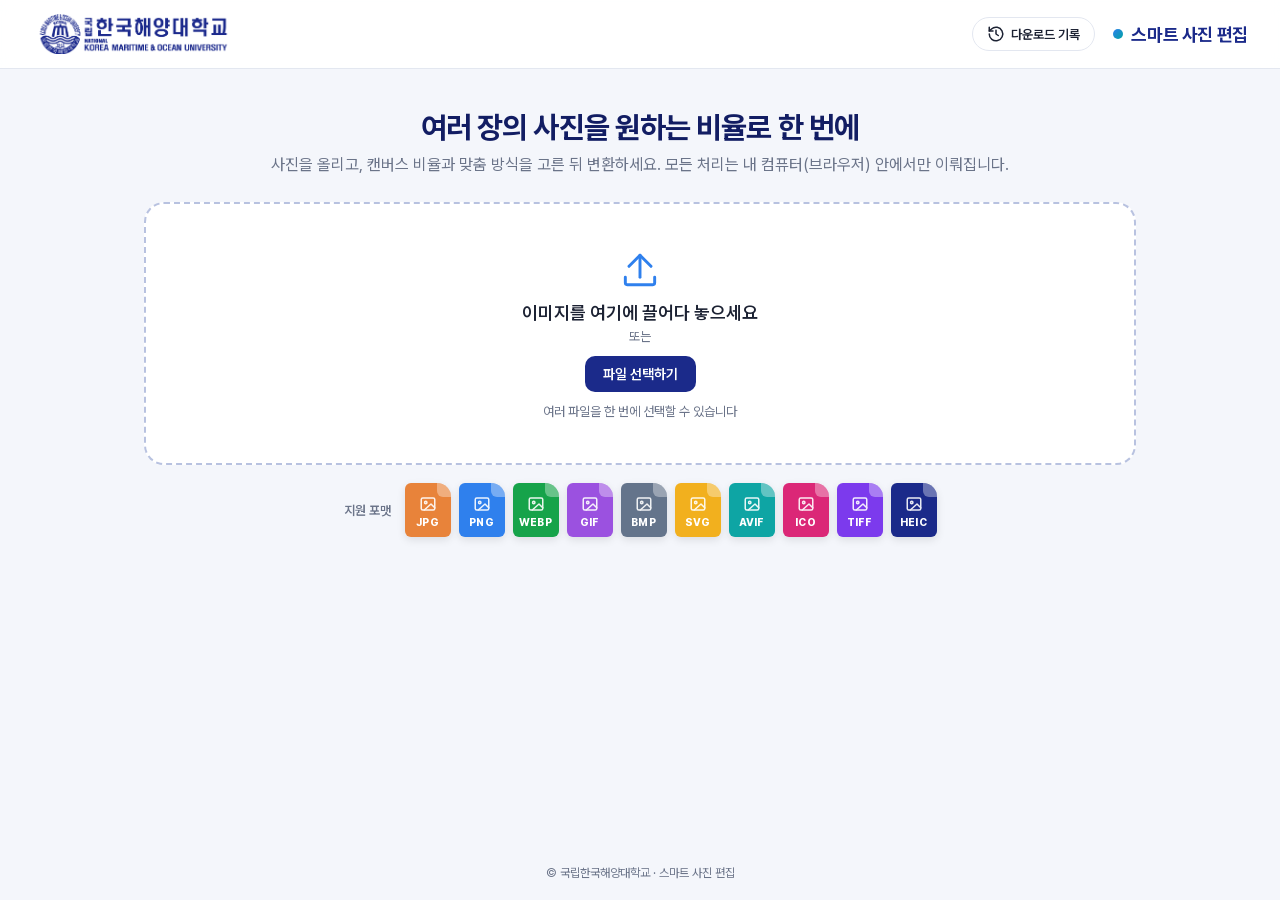
<file: source_code/index.html>
<!DOCTYPE html>
<html lang="ko">
<head>
<meta charset="UTF-8" />
<meta name="viewport" content="width=device-width, initial-scale=1.0" />
<title>스마트 사진 편집</title>
<link rel="stylesheet" href="style.css" />
</head>
<body>
  <header class="topbar">
    <a class="logo" href="https://kmou.ac.kr" target="_blank" rel="noopener" title="국립한국해양대학교 홈페이지로 이동">
      <img src="kmou_logo.png" alt="국립한국해양대학교" />
    </a>
    <div class="top-right">
      <button id="historyBtn" type="button" class="history-btn" title="지금까지 다운로드한 파일 보기">
        <svg viewBox="0 0 24 24" width="18" height="18" fill="none" stroke="currentColor" stroke-width="2" stroke-linecap="round" stroke-linejoin="round"><path d="M3 12a9 9 0 1 0 3-6.7L3 8"/><path d="M3 3v5h5"/><path d="M12 7v5l3 2"/></svg>
        <span>다운로드 기록</span>
        <span id="historyCount" class="hist-badge hidden">0</span>
      </button>
      <div class="site-name">
        <span class="site-dot"></span>
        스마트 사진 편집
      </div>
    </div>
  </header>

  <main class="container">
    <section class="hero">
      <h1>여러 장의 사진을 원하는 비율로 한 번에</h1>
      <p>사진을 올리고, 캔버스 비율과 맞춤 방식을 고른 뒤 변환하세요. 모든 처리는 내 컴퓨터(브라우저) 안에서만 이뤄집니다.</p>
    </section>

    <!-- 3, 4. 드래그 앤 드롭 / 파일 선택 -->
    <section id="dropZone" class="drop-zone" tabindex="0">
      <div class="drop-icon">
        <svg viewBox="0 0 24 24" width="44" height="44" fill="none" stroke="currentColor" stroke-width="1.6" stroke-linecap="round" stroke-linejoin="round"><path d="M12 16V4"/><path d="m6 10 6-6 6 6"/><path d="M4 16v3a1 1 0 0 0 1 1h14a1 1 0 0 0 1-1v-3"/></svg>
      </div>
      <p class="drop-title">이미지를 여기에 끌어다 놓으세요</p>
      <p class="drop-sub">또는</p>
      <button id="pickBtn" type="button" class="btn btn-primary">파일 선택하기</button>
      <p class="drop-hint">여러 파일을 한 번에 선택할 수 있습니다</p>
      <input id="fileInput" type="file" multiple hidden
        accept="image/*,.jpg,.jpeg,.jfif,.png,.webp,.gif,.bmp,.svg,.avif,.ico,.tif,.tiff,.heic,.heif" />
    </section>

    <!-- 5. 지원 포맷 아이콘 -->
    <section class="formats">
      <span class="formats-label">지원 포맷</span>
      <div id="formatList" class="format-list"></div>
    </section>

    <!-- 6, 7. 옵션 -->
    <section id="optionsPanel" class="panel options hidden">
      <div class="opt-group presets">
        <h3>SNS 프리셋 <small class="muted-inline">한 번에 비율과 크기를 맞춰요</small></h3>
        <div id="presetGroup" class="preset-group"></div>
      </div>

      <div class="opt-group">
        <h3>캔버스 비율</h3>
        <div id="ratioGroup" class="chip-group">
          <button type="button" class="chip active" data-ratio="1:1"><i class="rbox" style="--w:1;--h:1"></i>1:1</button>
          <button type="button" class="chip" data-ratio="3:4"><i class="rbox" style="--w:3;--h:4"></i>3:4</button>
          <button type="button" class="chip" data-ratio="4:3"><i class="rbox" style="--w:4;--h:3"></i>4:3</button>
          <button type="button" class="chip" data-ratio="9:16"><i class="rbox" style="--w:9;--h:16"></i>9:16</button>
          <button type="button" class="chip" data-ratio="16:9"><i class="rbox" style="--w:16;--h:9"></i>16:9</button>
          <button type="button" class="chip" data-ratio="custom">커스텀</button>
        </div>
        <div id="customRatio" class="custom-ratio hidden">
          <input id="customW" type="number" min="1" step="0.1" value="5" aria-label="가로 비율" />
          <span>:</span>
          <input id="customH" type="number" min="1" step="0.1" value="4" aria-label="세로 비율" />
        </div>
      </div>

      <div class="opt-group">
        <h3>맞춤 방식</h3>
        <div id="modeGroup" class="seg">
          <button type="button" class="seg-btn active" data-mode="padding">
            <strong>Padding</strong><small>사진 전체를 보존하고 여백을 채움</small>
          </button>
          <button type="button" class="seg-btn" data-mode="crop">
            <strong>Crop</strong><small>비율에 맞게 가장자리를 잘라냄</small>
          </button>
        </div>
        <div id="paddingOpts" class="padding-opts">
          <span class="sub-label">여백 채우기</span>
          <div id="bgGroup" class="mini-seg">
            <button type="button" class="mini active" data-bg="solid">단색</button>
            <button type="button" class="mini" data-bg="auto" title="사진 가장자리의 대표 색으로 채웁니다">자동 색상</button>
            <button type="button" class="mini" data-bg="blur" title="같은 사진을 흐리게 확대해 채웁니다">블러</button>
          </div>
          <div id="solidOpts" class="solid-opts">
            <label>색상 <input id="padColor" type="color" value="#ffffff" /></label>
            <label class="check"><input id="padTransparent" type="checkbox" /> 투명 (PNG·WEBP)</label>
          </div>
        </div>
      </div>

      <div class="opt-group">
        <h3>출력 크기</h3>
        <label class="size-label">긴 변
          <input id="longSide" type="number" min="16" max="16384" placeholder="원본 기준" />
          px
        </label>
        <p class="muted">비워두면 원본 해상도를 기준으로 만듭니다.</p>
      </div>

      <div class="opt-actions">
        <button id="startBtn" type="button" class="btn btn-primary btn-lg">변환 시작</button>
      </div>
    </section>

    <!-- 4, 8~11. 파일 목록 -->
    <section id="listPanel" class="panel hidden">
      <div class="list-head">
        <h3>
          <label class="select-all" title="전체 선택 / 해제"><input id="selectAll" type="checkbox" checked /></label>
          업로드한 사진 <span id="fileCount" class="count">0</span>
          <span id="selCount" class="sel-count"></span>
        </h3>
        <div class="list-actions">
          <label id="pickSaveRow" class="mini-switch hidden" title="다운로드할 때마다 저장할 폴더와 파일 이름을 직접 정합니다">
            <input id="pickSaveToggle" type="checkbox" checked />
            <span class="switch"></span>
            저장 위치 직접 선택
          </label>
          <button id="clearBtn" type="button" class="btn btn-ghost">모두 지우기</button>
          <button id="zipBtn" type="button" class="btn btn-accent" disabled>
            <svg viewBox="0 0 24 24" width="18" height="18" fill="none" stroke="currentColor" stroke-width="2" stroke-linecap="round" stroke-linejoin="round"><path d="M12 4v12"/><path d="m6 10 6 6 6-6"/><path d="M4 20h16"/></svg>
            <span id="zipLabel">일괄 다운로드 (.zip)</span>
          </button>
        </div>
      </div>
      <ul id="fileList" class="file-list"></ul>
    </section>
  </main>

  <footer class="footer">© 국립한국해양대학교 · 스마트 사진 편집</footer>

  <div id="editor" class="modal hidden" role="dialog" aria-modal="true">
    <div class="modal-card">
      <div class="modal-head">
        <div>
          <div id="edTitle" class="ed-title"></div>
          <div id="edMeta" class="ed-meta"></div>
        </div>
        <button id="edClose" type="button" class="rm-btn" title="닫기">×</button>
      </div>
      <div id="edStage" class="stage"><canvas id="edCanvas"></canvas></div>
      <p id="edHint" class="ed-hint"></p>
      <div class="modal-foot">
        <button id="edPrev" type="button" class="btn btn-ghost">‹ 이전</button>
        <button id="edCenter" type="button" class="btn btn-ghost">가운데로</button>
        <button id="edNext" type="button" class="btn btn-ghost">다음 ›</button>
        <button id="edDone" type="button" class="btn btn-primary">완료</button>
      </div>
    </div>
  </div>

  <aside id="historyDrawer" class="drawer hidden" aria-label="다운로드 기록">
    <div class="drawer-backdrop"></div>
    <div class="drawer-panel">
      <div class="drawer-head">
        <div>
          <h2>다운로드 기록</h2>
          <p id="historyUsage" class="drawer-sub">이 브라우저에만 저장됩니다</p>
        </div>
        <button id="historyClose" type="button" class="rm-btn" title="닫기">×</button>
      </div>
      <label class="switch-row">
        <input id="historyToggle" type="checkbox" checked />
        <span class="switch"></span>
        다운로드한 파일 자동 저장
      </label>
      <div id="historyBody" class="drawer-body">
        <ul id="historyList" class="history-list"></ul>
        <div id="historyEmpty" class="history-empty hidden">
          <svg viewBox="0 0 24 24" width="40" height="40" fill="none" stroke="currentColor" stroke-width="1.5" stroke-linecap="round" stroke-linejoin="round"><rect x="3" y="4" width="18" height="16" rx="2"/><circle cx="9" cy="10" r="1.6"/><path d="m21 17-5-5-9 8"/></svg>
          <p>아직 다운로드한 파일이 없어요.<br />변환 후 다운로드하면 여기에 쌓입니다.</p>
        </div>
      </div>
      <div class="drawer-foot">
        <button id="historyClear" type="button" class="btn btn-ghost">전체 삭제</button>
        <button id="historyZip" type="button" class="btn btn-primary">모두 ZIP으로 받기</button>
      </div>
    </div>
  </aside>

  <div id="toast" class="toast"></div>

  <script src="app.js"></script>
</body>
</html>
</file>
<file: source_code/style.css>
@font-face {
  font-family: "Pretendard";
  src: url("lib/PretendardVariable.woff2") format("woff2-variations"), url("lib/PretendardVariable.woff2") format("woff2");
  font-weight: 45 920;
  font-style: normal;
  font-display: swap;
}

:root {
  --navy: #1b2a8a;
  --navy-dark: #121d63;
  --sky: #2f80ed;
  --accent: #00a3a3;
  --bg: #f4f6fb;
  --card: #ffffff;
  --line: #e3e7f0;
  --text: #1c2233;
  --muted: #6b7489;
  --ok: #16a34a;
  --err: #dc2626;
  --radius: 14px;
  --shadow: 0 6px 24px rgba(27, 42, 138, 0.08);
}

* { box-sizing: border-box; }

body {
  margin: 0;
  font-family: "Pretendard", -apple-system, "Malgun Gothic", sans-serif;
  background: var(--bg);
  color: var(--text);
  min-height: 100vh;
  display: flex;
  flex-direction: column;
}

button { font-family: inherit; }
.hidden { display: none !important; }
.muted { color: var(--muted); font-size: 13px; margin: 6px 0 0; }

/* ── 상단 바 ── */
.topbar {
  position: sticky;
  top: 0;
  z-index: 10;
  display: flex;
  align-items: center;
  justify-content: space-between;
  padding: 14px 32px;
  background: rgba(255, 255, 255, 0.92);
  backdrop-filter: blur(8px);
  border-bottom: 1px solid var(--line);
}
.logo img { height: 40px; display: block; transition: opacity .2s; }
.logo:hover img { opacity: .75; }
.site-name {
  display: flex;
  align-items: center;
  gap: 8px;
  font-size: 18px;
  font-weight: 700;
  color: var(--navy);
  letter-spacing: -0.02em;
}
.site-dot {
  width: 10px; height: 10px; border-radius: 50%;
  background: linear-gradient(135deg, var(--sky), var(--accent));
}

/* ── 레이아웃 ── */
.container {
  width: 100%;
  max-width: 1040px;
  margin: 0 auto;
  padding: 40px 24px 60px;
  flex: 1;
}
.hero { text-align: center; margin-bottom: 28px; }
.hero h1 { font-size: 30px; margin: 0 0 10px; letter-spacing: -0.03em; color: var(--navy-dark); }
.hero p { margin: 0; color: var(--muted); }

.panel {
  background: var(--card);
  border: 1px solid var(--line);
  border-radius: var(--radius);
  box-shadow: var(--shadow);
  padding: 24px;
  margin-top: 20px;
}
.panel h3 { margin: 0 0 12px; font-size: 15px; }

/* ── 드롭존 ── */
.drop-zone {
  border: 2px dashed #b8c2e0;
  border-radius: 20px;
  background: var(--card);
  padding: 44px 24px;
  text-align: center;
  cursor: pointer;
  transition: border-color .2s, background .2s, transform .2s;
  outline: none;
}
.drop-zone:hover, .drop-zone:focus-visible { border-color: var(--sky); }
.drop-zone.dragover {
  border-color: var(--sky);
  background: #eef4ff;
  transform: scale(1.01);
}
.drop-icon { color: var(--sky); margin-bottom: 6px; }
.drop-title { font-size: 18px; font-weight: 600; margin: 4px 0; }
.drop-sub { color: var(--muted); margin: 6px 0 12px; font-size: 13px; }
.drop-hint { color: var(--muted); margin: 12px 0 0; font-size: 13px; }

/* ── 버튼 ── */
.btn {
  display: inline-flex; align-items: center; gap: 6px;
  border: none; border-radius: 10px;
  padding: 10px 18px;
  font-size: 14px; font-weight: 600;
  cursor: pointer;
  transition: background .2s, opacity .2s, transform .1s;
}
.btn:active:not(:disabled) { transform: translateY(1px); }
.btn:disabled { opacity: .4; cursor: not-allowed; }
.btn-primary { background: var(--navy); color: #fff; }
.btn-primary:hover:not(:disabled) { background: var(--navy-dark); }
.btn-accent { background: var(--accent); color: #fff; }
.btn-accent:hover:not(:disabled) { background: #008a8a; }
.btn-ghost { background: transparent; color: var(--muted); }
.btn-ghost:hover { background: #eef1f7; color: var(--text); }
.btn-lg { padding: 13px 32px; font-size: 15px; }

/* ── 지원 포맷 ── */
.formats {
  display: flex; align-items: center; gap: 14px; flex-wrap: wrap;
  justify-content: center;
  margin-top: 18px;
}
.formats-label { font-size: 13px; color: var(--muted); font-weight: 600; }
.format-list { display: flex; gap: 8px; flex-wrap: wrap; justify-content: center; }
.fmt {
  position: relative;
  width: 46px; height: 54px;
  border-radius: 6px 14px 6px 6px;
  background: var(--c);
  color: #fff;
  font-size: 10.5px; font-weight: 800; letter-spacing: .02em;
  display: flex; align-items: flex-end; justify-content: center;
  padding-bottom: 8px;
  box-shadow: 0 3px 8px rgba(0,0,0,.1);
  cursor: default;
}
.fmt::before {
  content: "";
  position: absolute; top: 0; right: 0;
  width: 14px; height: 14px;
  background: rgba(255,255,255,.35);
  border-radius: 0 14px 0 6px;
}
.fmt svg { position: absolute; top: 12px; left: 50%; transform: translateX(-50%); opacity: .9; }

/* ── 옵션 ── */
.options {
  display: grid;
  grid-template-columns: 1.3fr 1.2fr .8fr;
  gap: 28px;
}
.opt-actions { grid-column: 1 / -1; text-align: center; border-top: 1px solid var(--line); padding-top: 20px; }

.chip-group { display: flex; flex-wrap: wrap; gap: 8px; }
.chip {
  display: inline-flex; align-items: center; gap: 7px;
  border: 1px solid var(--line); background: #fff;
  border-radius: 999px; padding: 8px 14px;
  font-size: 14px; font-weight: 600; color: var(--text);
  cursor: pointer; transition: all .15s;
}
.chip:hover { border-color: var(--sky); }
.chip.active { background: var(--navy); border-color: var(--navy); color: #fff; }
.rbox {
  display: inline-block;
  width: calc(16px * var(--w) / max(var(--w), var(--h)));
  height: calc(16px * var(--h) / max(var(--w), var(--h)));
  border: 1.6px solid currentColor;
  border-radius: 2px;
}
.custom-ratio { display: flex; align-items: center; gap: 8px; margin-top: 12px; }
.custom-ratio input, .size-label input {
  width: 84px; padding: 8px 10px;
  border: 1px solid var(--line); border-radius: 8px;
  font: inherit; font-size: 14px;
}
.custom-ratio input:focus, .size-label input:focus { outline: 2px solid var(--sky); border-color: transparent; }

.seg { display: grid; grid-template-columns: 1fr 1fr; gap: 8px; }
.seg-btn {
  display: flex; flex-direction: column; align-items: flex-start; gap: 4px;
  text-align: left;
  border: 1px solid var(--line); background: #fff;
  border-radius: 10px; padding: 12px;
  cursor: pointer; transition: all .15s;
}
.seg-btn strong { font-size: 14px; }
.seg-btn small { font-size: 12px; color: var(--muted); line-height: 1.35; }
.seg-btn:hover { border-color: var(--sky); }
.seg-btn.active { border-color: var(--navy); background: #eef1ff; box-shadow: inset 0 0 0 1px var(--navy); }

.padding-opts { display: flex; gap: 10px 14px; align-items: center; margin-top: 12px; font-size: 13px; flex-wrap: wrap; }
.padding-opts label { display: inline-flex; align-items: center; gap: 6px; }
.sub-label { color: var(--muted); font-weight: 600; }
.solid-opts { display: flex; gap: 14px; align-items: center; }
.mini-seg { display: inline-flex; background: #eef1f7; border-radius: 8px; padding: 3px; }
.mini {
  border: none; background: none; cursor: pointer;
  padding: 5px 11px; border-radius: 6px;
  font-size: 13px; font-weight: 600; color: var(--muted);
}
.mini.active { background: #fff; color: var(--navy); box-shadow: 0 1px 3px rgba(0,0,0,.12); }

/* ── SNS 프리셋 ── */
.presets { grid-column: 1 / -1; }
.muted-inline { font-weight: 400; color: var(--muted); font-size: 12px; margin-left: 6px; }
.preset-group { display: grid; grid-template-columns: repeat(auto-fill, minmax(150px, 1fr)); gap: 8px; }
.preset {
  display: flex; align-items: center; gap: 10px;
  border: 1px solid var(--line); background: #fff;
  border-radius: 10px; padding: 10px 12px;
  cursor: pointer; text-align: left;
  transition: all .15s;
}
.preset:hover { border-color: var(--sky); transform: translateY(-1px); }
.preset.active { border-color: var(--navy); background: #eef1ff; box-shadow: inset 0 0 0 1px var(--navy); }
.preset .p-icon {
  flex: none; width: 30px; height: 30px; border-radius: 8px;
  display: flex; align-items: center; justify-content: center;
  color: #fff; background: var(--c);
}
.preset .p-text { display: flex; flex-direction: column; min-width: 0; }
.preset strong { font-size: 13px; white-space: nowrap; }
.preset small { font-size: 11.5px; color: var(--muted); font-variant-numeric: tabular-nums; }
.padding-opts input[type="color"] { width: 32px; height: 26px; padding: 0; border: 1px solid var(--line); border-radius: 6px; background: none; cursor: pointer; }
.size-label { display: inline-flex; align-items: center; gap: 8px; font-size: 14px; }

/* ── 파일 목록 ── */
.list-head { display: flex; align-items: center; justify-content: space-between; margin-bottom: 14px; gap: 12px; flex-wrap: wrap; }
.list-head h3 { margin: 0; display: flex; align-items: center; gap: 8px; }
.count { background: #eef1ff; color: var(--navy); border-radius: 999px; padding: 2px 10px; font-size: 13px; }
.list-actions { display: flex; gap: 8px; align-items: center; flex-wrap: wrap; }

.file-list { list-style: none; margin: 0; padding: 0; display: grid; gap: 10px; }
.select-all, .item-check { display: inline-flex; align-items: center; cursor: pointer; }
.select-all input, .item-check input { width: 18px; height: 18px; accent-color: var(--navy); cursor: pointer; margin: 0; }
.sel-count { font-size: 12px; font-weight: 500; color: var(--muted); }
.file-item.unselected { background: #fafbfd; }
.file-item.unselected .thumb, .file-item.unselected .file-name { opacity: .5; }
.stale-tag { color: #d97706; font-weight: 600; }
.conv-btn {
  border: 1px solid var(--line); background: #fff; cursor: pointer;
  color: var(--navy); border-radius: 8px;
  font-size: 12px; font-weight: 600; padding: 6px 10px;
  white-space: nowrap;
}
.conv-btn:hover:not(:disabled) { border-color: var(--navy); background: #eef1ff; }
.conv-btn:disabled { opacity: .4; cursor: not-allowed; }
.file-item {
  display: grid;
  grid-template-columns: auto 72px 1fr auto;
  gap: 16px; align-items: center;
  border: 1px solid var(--line);
  border-radius: 12px;
  padding: 10px 14px 10px 10px;
  animation: pop .25s ease;
}
@keyframes pop { from { opacity: 0; transform: translateY(6px); } }
.thumb {
  position: relative;
  width: 72px; height: 72px; border-radius: 8px;
  background: #eef1f7;
  border: 1px solid var(--line);
  display: flex; align-items: center; justify-content: center;
  color: var(--muted); font-size: 11px;
  padding: 0; font-family: inherit;
  overflow: hidden;
}
.thumb canvas { display: block; box-shadow: 0 1px 4px rgba(0,0,0,.18); }
.thumb.ready { cursor: pointer; }
.thumb .edit-tag {
  position: absolute; inset: 0;
  display: flex; align-items: center; justify-content: center;
  background: rgba(18, 29, 99, .55); color: #fff;
  font-size: 11px; font-weight: 700;
  opacity: 0; transition: opacity .15s;
}
.thumb.ready:hover .edit-tag, .thumb.ready:focus-visible .edit-tag { opacity: 1; }
.moved-tag { color: var(--sky); font-weight: 600; }

.checker {
  background-color: #fff;
  background-image:
    linear-gradient(45deg, #e6e9f0 25%, transparent 25%, transparent 75%, #e6e9f0 75%),
    linear-gradient(45deg, #e6e9f0 25%, transparent 25%, transparent 75%, #e6e9f0 75%);
  background-size: 12px 12px;
  background-position: 0 0, 6px 6px;
}

/* ── 편집 모달 ── */
.modal {
  position: fixed; inset: 0; z-index: 50;
  background: rgba(12, 18, 40, .55);
  backdrop-filter: blur(4px);
  display: flex; align-items: center; justify-content: center;
  padding: 20px;
  animation: fade .15s ease;
}
@keyframes fade { from { opacity: 0; } }
.modal-card {
  background: #fff; border-radius: 18px;
  width: min(640px, 100%);
  padding: 18px 20px 20px;
  box-shadow: 0 20px 60px rgba(0,0,0,.3);
}
.modal-head { display: flex; justify-content: space-between; align-items: flex-start; gap: 12px; margin-bottom: 12px; }
.ed-title { font-weight: 700; font-size: 15px; word-break: break-all; }
.ed-meta { font-size: 12px; color: var(--muted); margin-top: 2px; }
.stage {
  display: flex; align-items: center; justify-content: center;
  background: #1c2233; border-radius: 12px;
  padding: 20px; min-height: 260px;
}
.stage canvas { display: block; box-shadow: 0 4px 20px rgba(0,0,0,.4); touch-action: none; }
.stage.draggable canvas { cursor: grab; }
.stage.dragging canvas { cursor: grabbing; }
.ed-hint { font-size: 13px; color: var(--muted); text-align: center; margin: 10px 0 14px; }
.modal-foot { display: flex; gap: 8px; justify-content: center; flex-wrap: wrap; }
.file-info { min-width: 0; }
.file-name {
  font-weight: 600; font-size: 14px;
  white-space: nowrap; overflow: hidden; text-overflow: ellipsis;
}
.file-meta { font-size: 12px; color: var(--muted); margin-top: 3px; display: flex; gap: 8px; flex-wrap: wrap; align-items: center; }
.badge { font-size: 10.5px; font-weight: 800; color: #fff; background: var(--c, var(--muted)); border-radius: 4px; padding: 1px 6px; }
.out-name { color: var(--accent); font-weight: 600; }
.err-text { color: var(--err); }

.progress-row { display: flex; align-items: center; gap: 10px; margin-top: 8px; }
.progress { flex: 1; height: 8px; background: #eaedf4; border-radius: 99px; overflow: hidden; }
.progress-bar {
  height: 100%; width: 0;
  background: linear-gradient(90deg, var(--sky), var(--accent));
  border-radius: 99px;
  transition: width .25s ease;
}
.file-item.done .progress-bar { background: var(--ok); }
.file-item.error .progress-bar { background: var(--err); width: 100% !important; }
.pct { font-size: 12px; font-weight: 700; color: var(--muted); width: 38px; text-align: right; font-variant-numeric: tabular-nums; }

.dl-btn {
  width: 36px; height: 36px; border-radius: 10px;
  display: inline-flex; align-items: center; justify-content: center;
  border: none; cursor: pointer;
  background: #eaedf4; color: #a5adbf;
  transition: all .2s;
}
.dl-btn:not(:disabled) { background: var(--ok); color: #fff; box-shadow: 0 3px 10px rgba(22,163,74,.3); }
.dl-btn:not(:disabled):hover { filter: brightness(1.08); }
.dl-btn:disabled { cursor: not-allowed; }
.rm-btn {
  border: none; background: none; cursor: pointer; color: #a5adbf;
  font-size: 20px; line-height: 1; padding: 4px 6px; border-radius: 6px;
}
.rm-btn:hover { color: var(--err); background: #fdecec; }
.item-actions { display: flex; align-items: center; gap: 4px; }

/* ── 다운로드 기록 ── */
.top-right { display: flex; align-items: center; gap: 18px; }
.history-btn {
  display: inline-flex; align-items: center; gap: 6px;
  border: 1px solid var(--line); background: #fff;
  border-radius: 999px; padding: 7px 14px;
  font-size: 13px; font-weight: 600; color: var(--text);
  cursor: pointer; transition: all .15s;
}
.history-btn:hover { border-color: var(--navy); color: var(--navy); }
.hist-badge {
  min-width: 20px; height: 20px; padding: 0 6px;
  border-radius: 999px; background: var(--navy); color: #fff;
  font-size: 11px; display: inline-flex; align-items: center; justify-content: center;
}
.hist-badge.bump { animation: bump .4s ease; }
@keyframes bump { 40% { transform: scale(1.35); } }

.drawer { position: fixed; inset: 0; z-index: 40; }
.drawer-backdrop { position: absolute; inset: 0; background: rgba(12,18,40,.4); animation: fade .2s ease; }
.drawer-panel {
  position: absolute; top: 0; right: 0; bottom: 0;
  width: min(440px, 100%);
  background: #fff;
  display: flex; flex-direction: column;
  box-shadow: -10px 0 40px rgba(0,0,0,.18);
  animation: slideIn .25s ease;
}
@keyframes slideIn { from { transform: translateX(40px); opacity: 0; } }
.drawer-head { display: flex; justify-content: space-between; align-items: flex-start; padding: 22px 22px 10px; }
.drawer-head h2 { margin: 0; font-size: 18px; color: var(--navy-dark); }
.drawer-sub { margin: 4px 0 0; font-size: 12px; color: var(--muted); }
.switch-row {
  display: flex; align-items: center; gap: 10px;
  margin: 4px 22px 12px; padding: 10px 12px;
  background: #f4f6fb; border-radius: 10px;
  font-size: 13px; font-weight: 600; cursor: pointer;
}
.switch-row input { display: none; }
.switch { position: relative; width: 34px; height: 20px; border-radius: 99px; background: #c9cfdc; transition: background .2s; flex: none; }
.switch::after { content: ""; position: absolute; top: 2px; left: 2px; width: 16px; height: 16px; border-radius: 50%; background: #fff; transition: transform .2s; box-shadow: 0 1px 2px rgba(0,0,0,.2); }
.switch-row input:checked + .switch, .mini-switch input:checked + .switch { background: var(--navy); }
.switch-row input:checked + .switch::after, .mini-switch input:checked + .switch::after { transform: translateX(14px); }
.mini-switch {
  display: inline-flex; align-items: center; gap: 8px;
  font-size: 13px; font-weight: 600; color: var(--muted);
  cursor: pointer; margin-right: 6px;
}
.mini-switch input { display: none; }

.drawer-body { flex: 1; overflow-y: auto; padding: 0 22px 12px; }
.history-list { list-style: none; margin: 0; padding: 0; }
.history-day { font-size: 12px; font-weight: 700; color: var(--muted); margin: 14px 0 6px; }
.history-item {
  display: grid; grid-template-columns: 52px 1fr auto; gap: 12px; align-items: center;
  padding: 8px; border-radius: 10px;
  transition: background .15s;
}
.history-item:hover { background: #f4f6fb; }
.h-thumb {
  width: 52px; height: 52px; border-radius: 8px;
  background: #eef1f7 center/contain no-repeat;
  border: 1px solid var(--line);
}
.h-info { min-width: 0; }
.h-name { font-size: 13px; font-weight: 600; white-space: nowrap; overflow: hidden; text-overflow: ellipsis; }
.h-meta { font-size: 11.5px; color: var(--muted); margin-top: 3px; }
.h-via { display: inline-block; font-size: 10.5px; font-weight: 700; padding: 0 5px; border-radius: 4px; background: #e6f6f6; color: var(--accent); margin-left: 2px; }
.h-actions { display: flex; gap: 2px; opacity: .6; transition: opacity .15s; }
.history-item:hover .h-actions { opacity: 1; }
.icon-btn {
  width: 32px; height: 32px; border-radius: 8px; border: none; background: none;
  color: var(--muted); cursor: pointer; display: inline-flex; align-items: center; justify-content: center;
}
.icon-btn:hover { background: #e6e9f2; color: var(--navy); }
.icon-btn.del:hover { background: #fdecec; color: var(--err); }
.history-empty { text-align: center; color: var(--muted); padding: 60px 10px; font-size: 13px; line-height: 1.6; }
.history-empty svg { color: #c4cad8; }
.drawer-foot { display: flex; justify-content: space-between; gap: 8px; padding: 14px 22px; border-top: 1px solid var(--line); }

/* ── 기타 ── */
.footer { text-align: center; color: var(--muted); font-size: 12px; padding: 20px; }
.toast {
  position: fixed; left: 50%; bottom: 28px;
  transform: translate(-50%, 20px);
  background: #1c2233; color: #fff;
  padding: 10px 18px; border-radius: 10px; font-size: 14px;
  opacity: 0; pointer-events: none;
  transition: all .25s;
}
.toast.show { opacity: 1; transform: translate(-50%, 0); }

@media (max-width: 860px) {
  .options { grid-template-columns: 1fr; }
  .topbar { padding: 12px 16px; }
  .logo img { height: 30px; }
  .site-name { font-size: 15px; }
  .history-btn > span:not(.hist-badge) { display: none; }
  .top-right { gap: 10px; }
  .hero h1 { font-size: 22px; }
}
</file>
